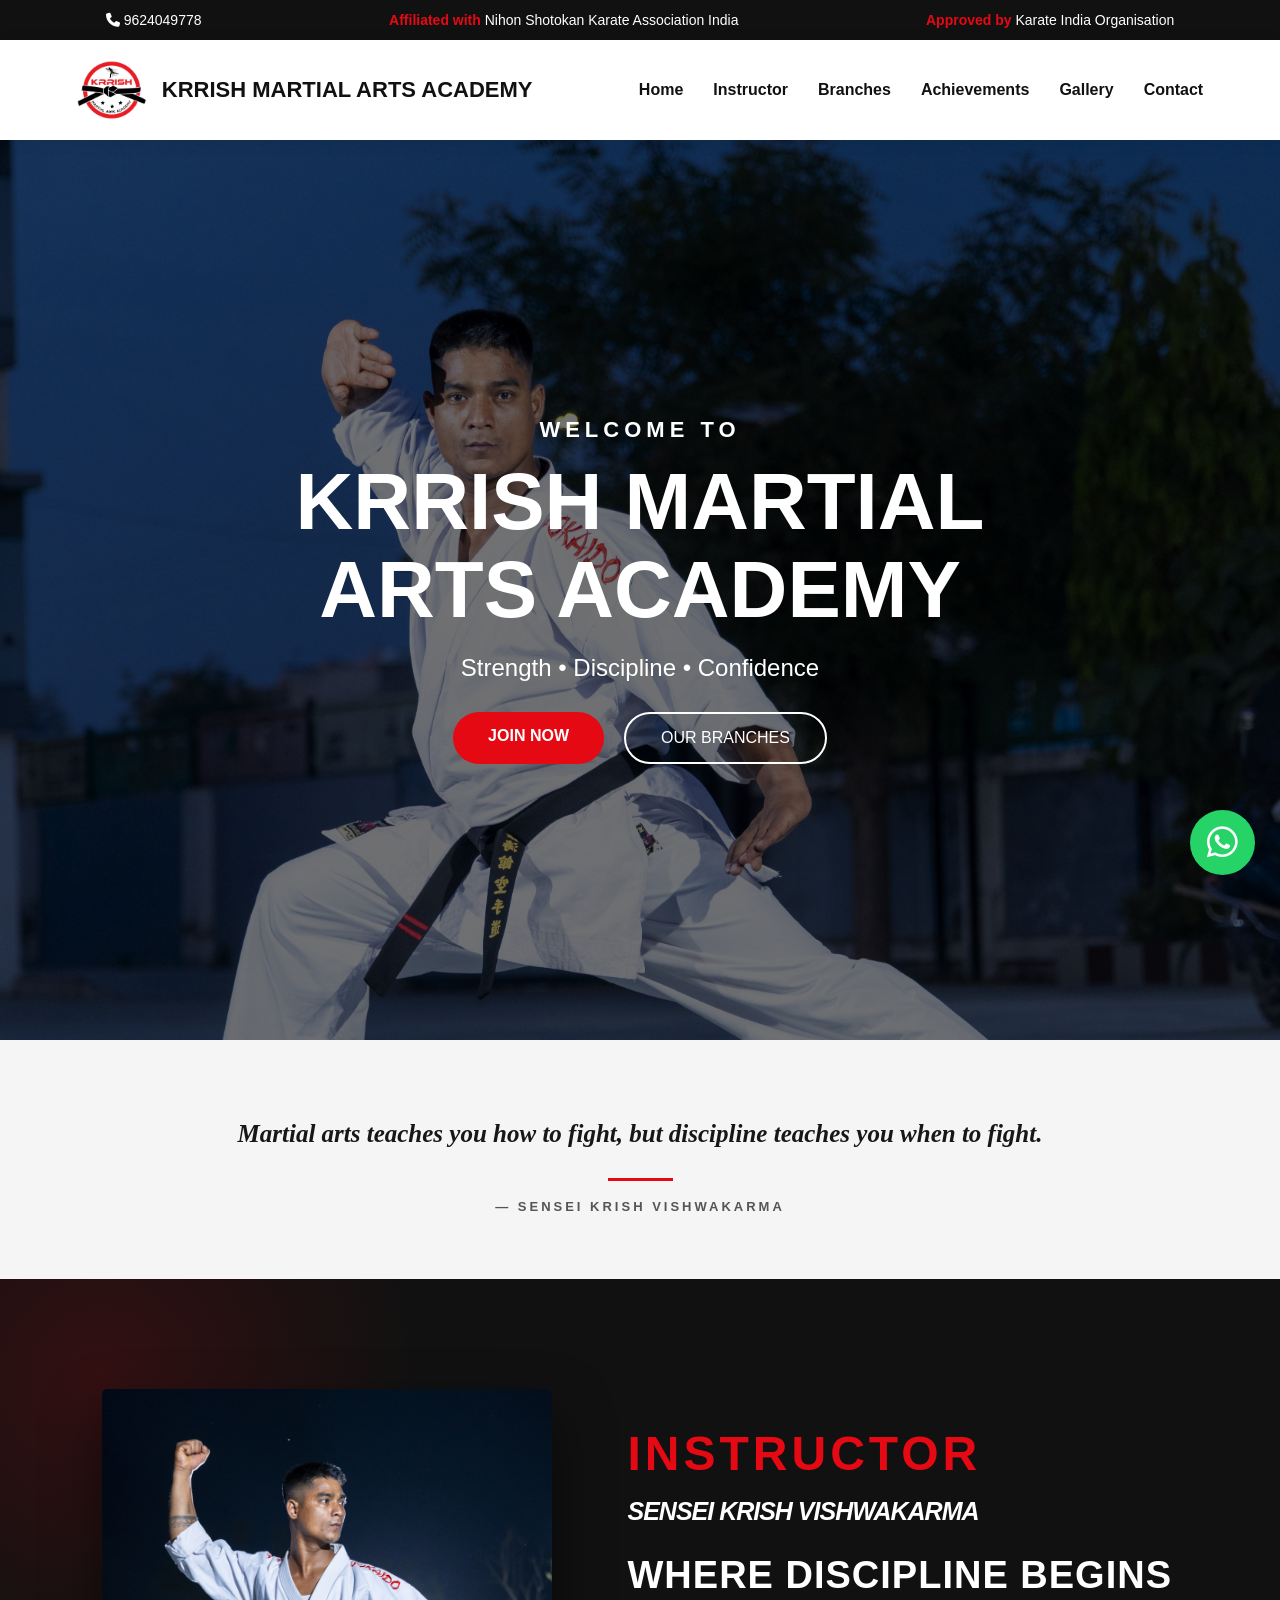
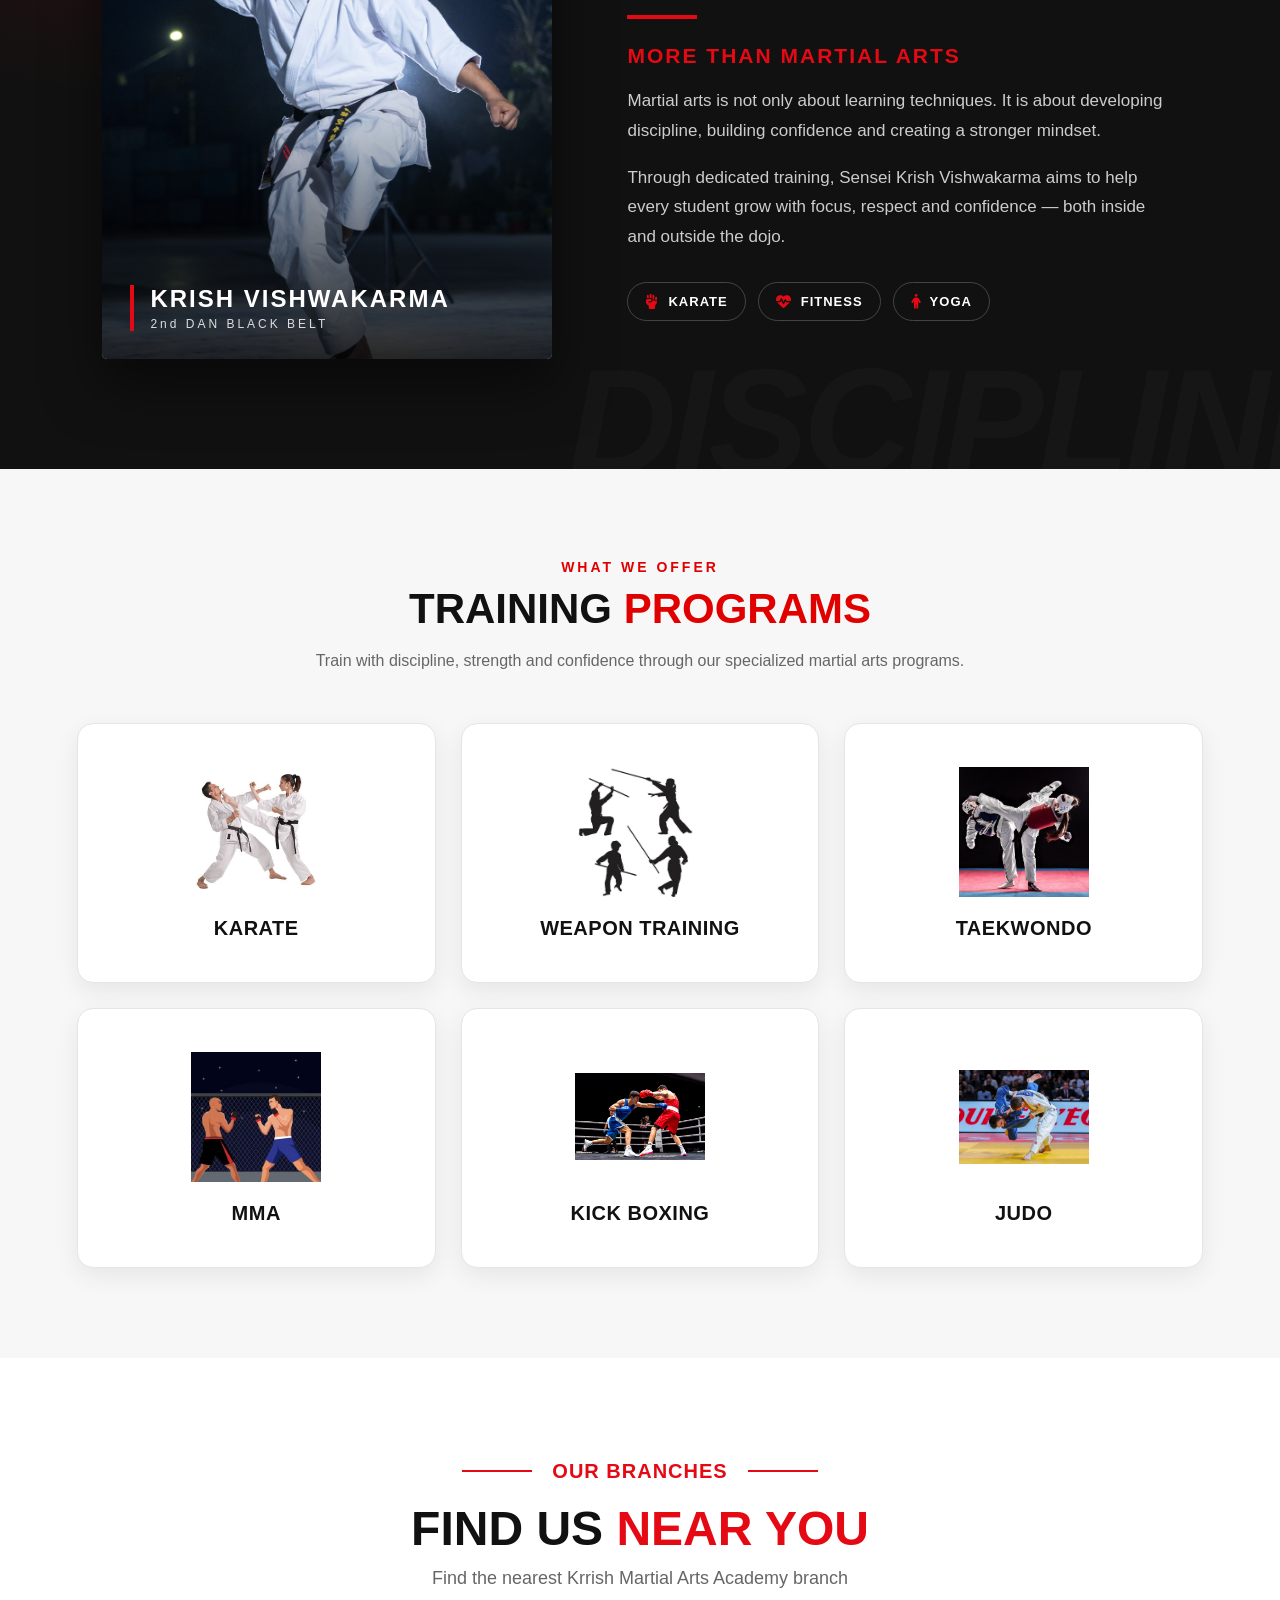
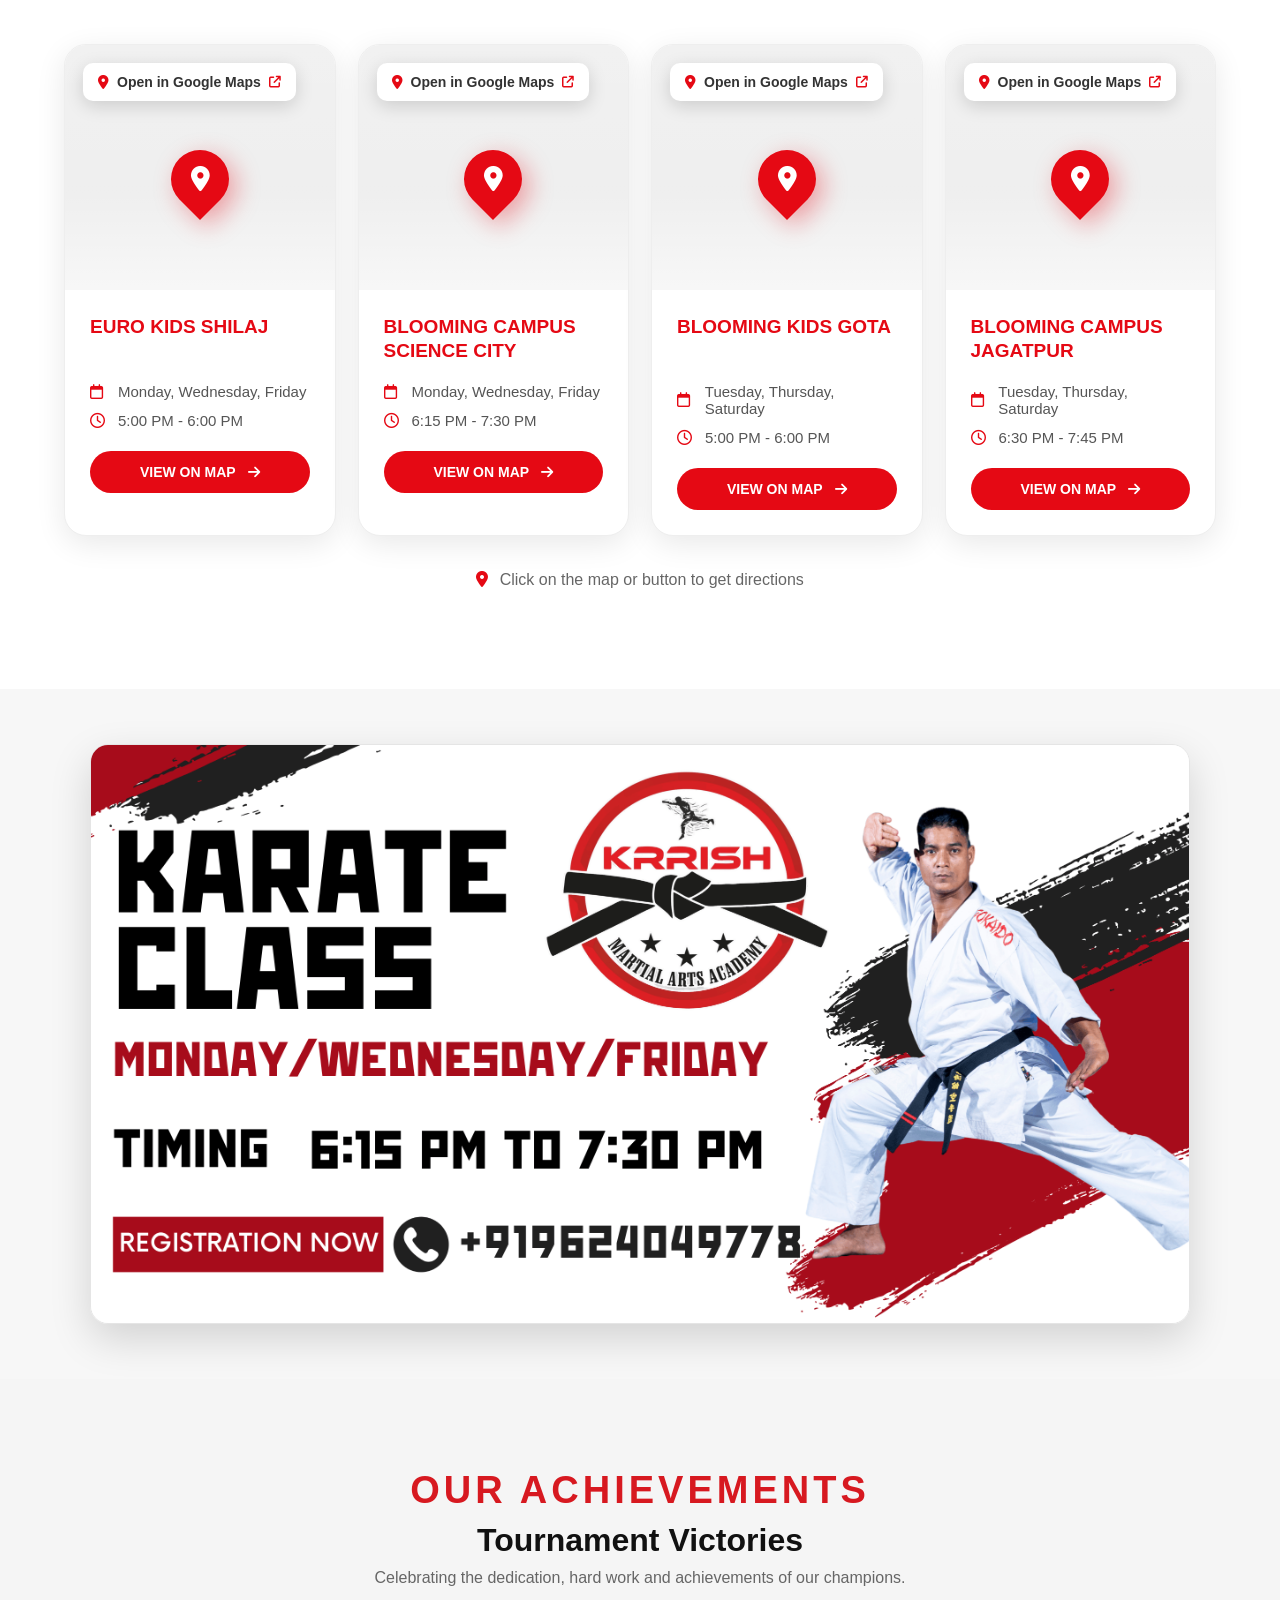
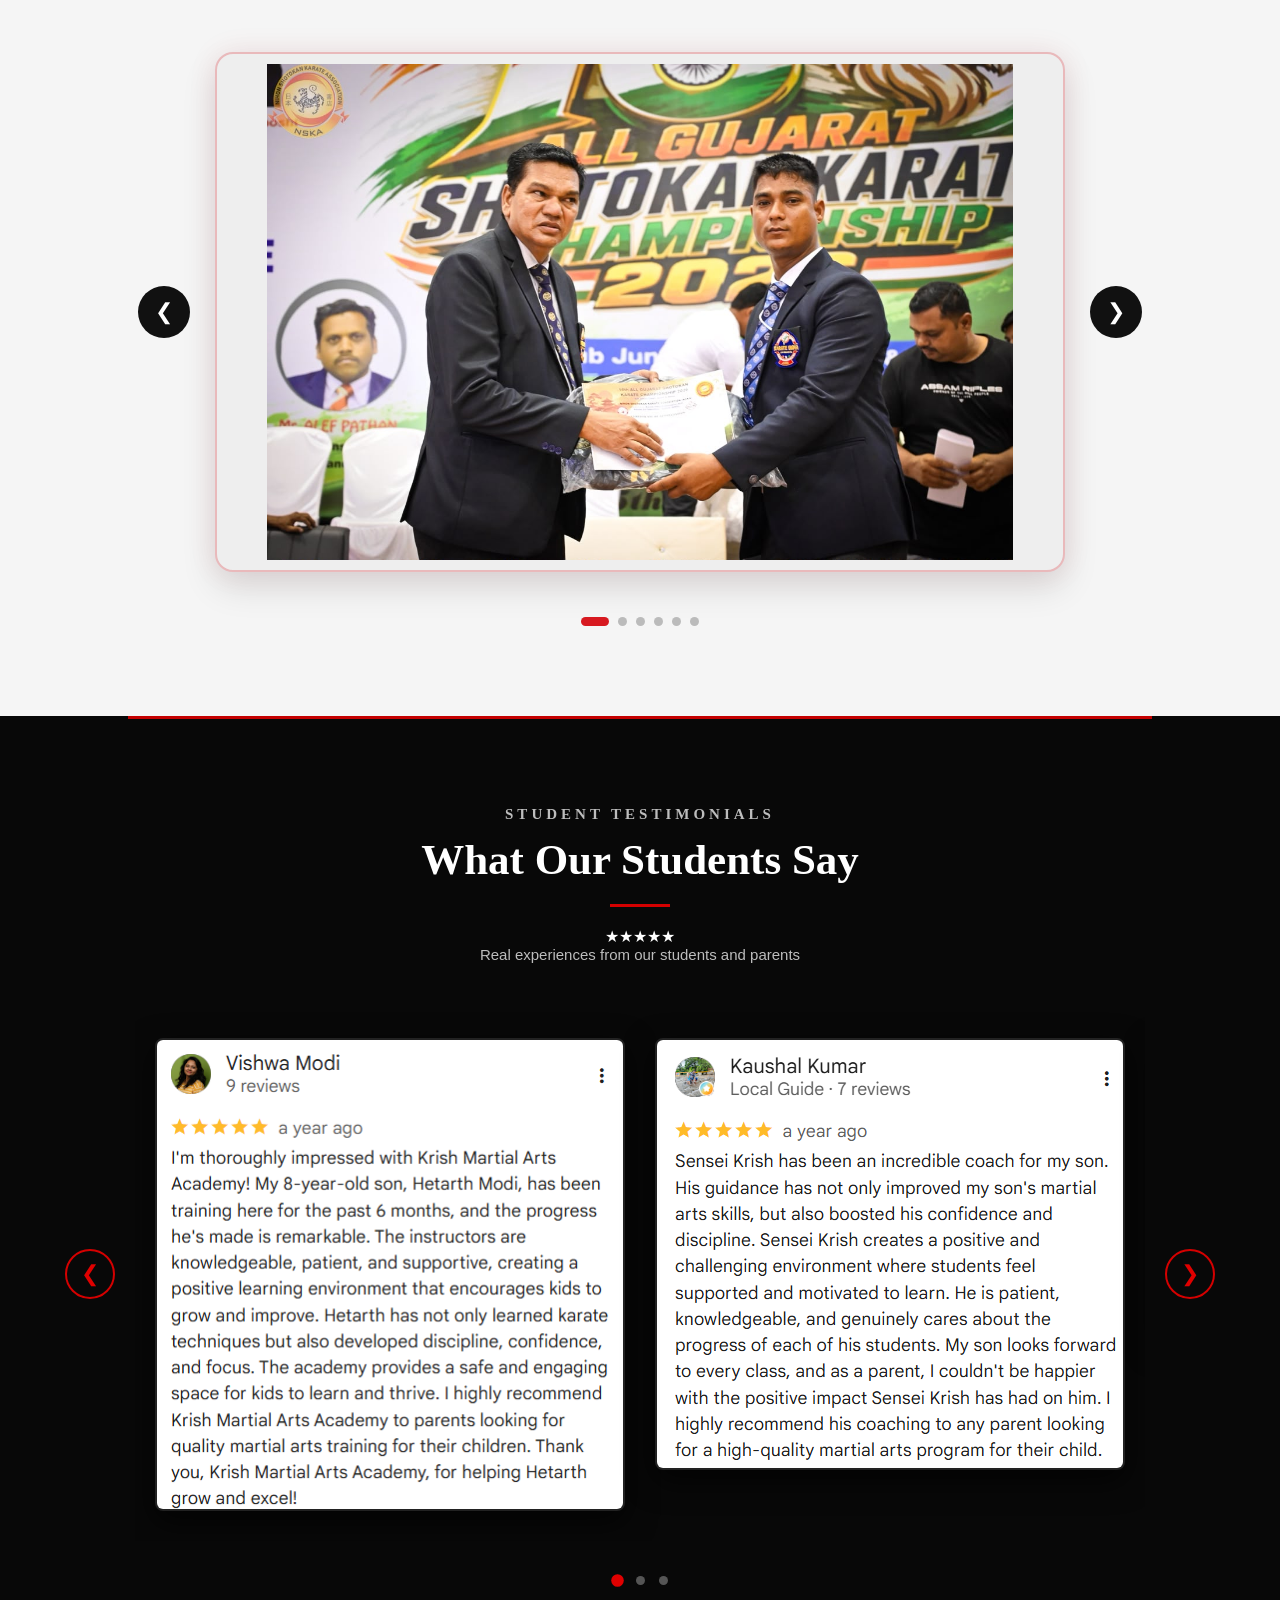
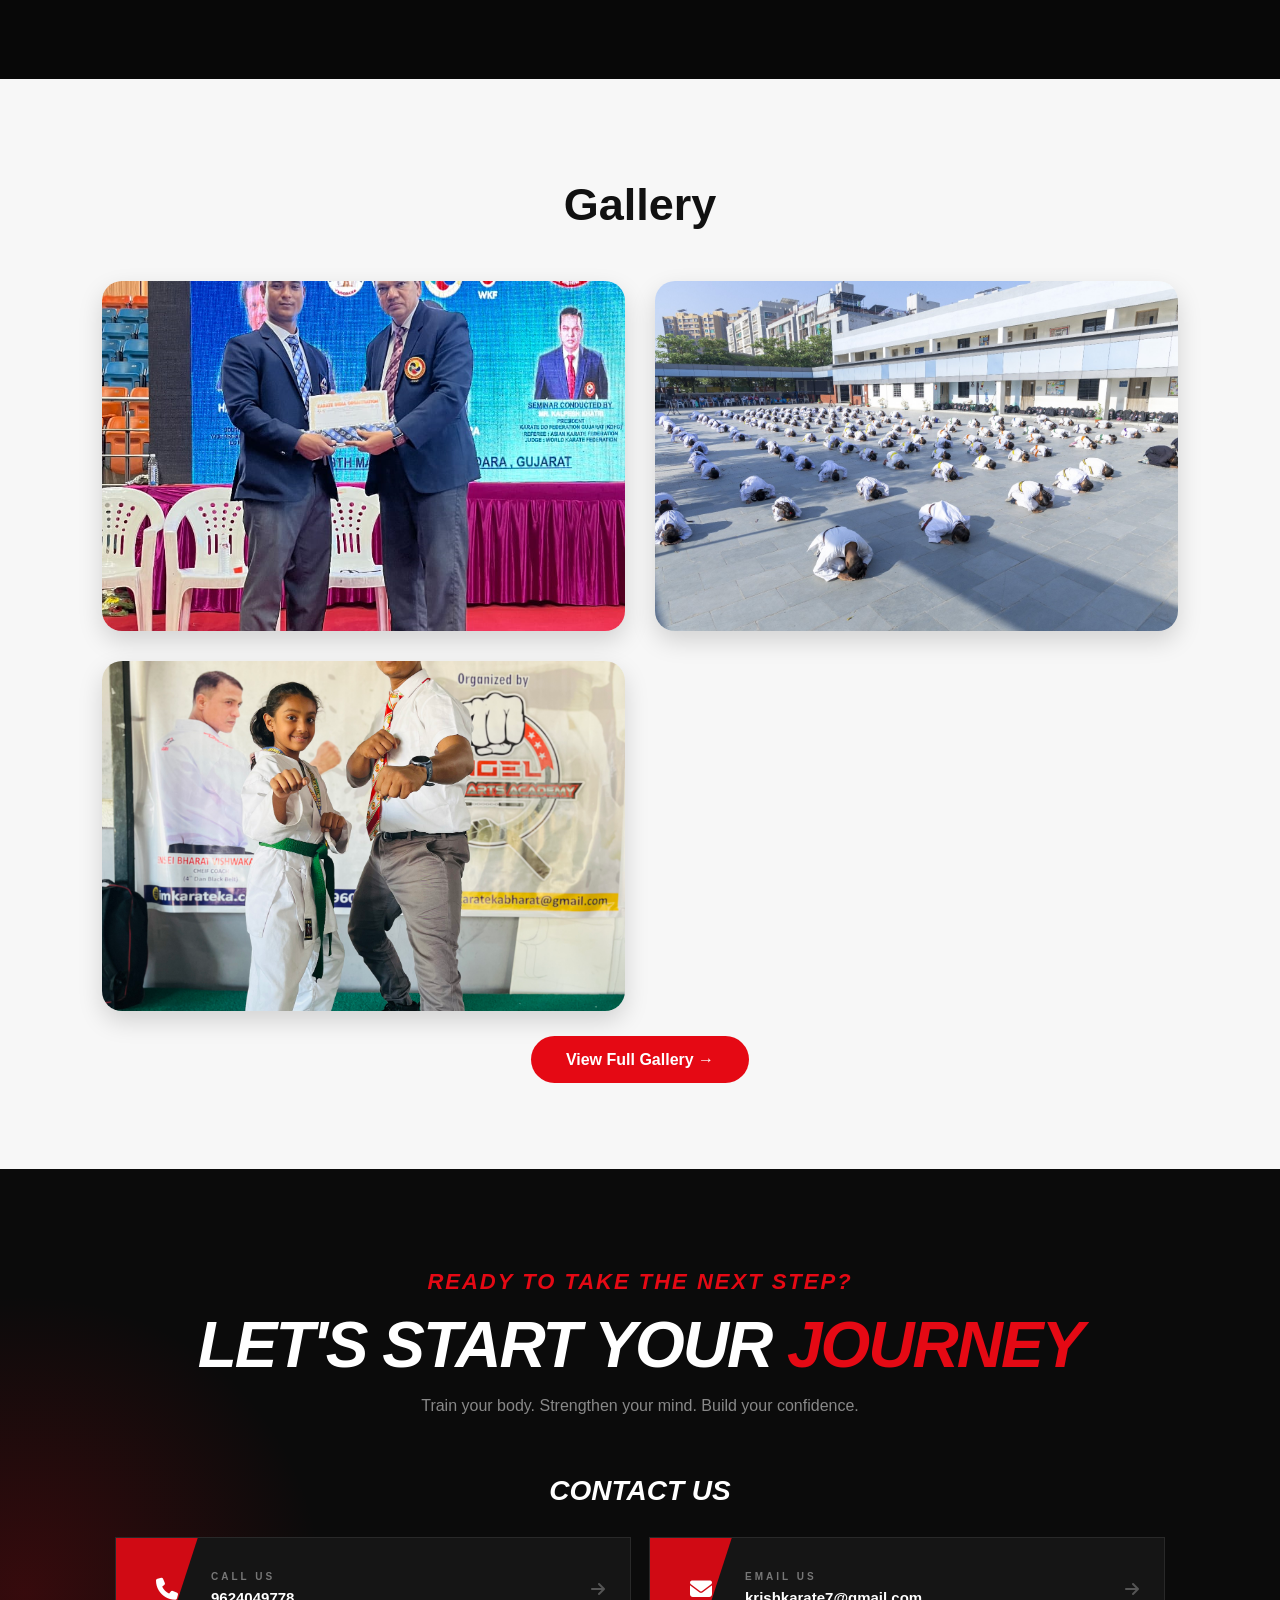
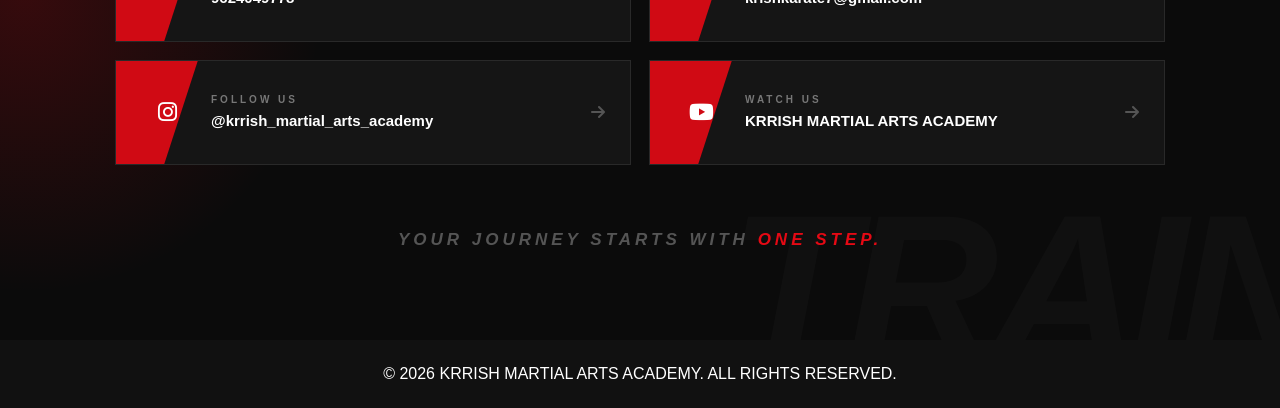
<file: index.html>
<!DOCTYPE html>
<html lang="en">
<head>
    <link rel="canonical" href="https://krrishkarate.com/">
    <!-- KRRISH Martial Arts Academy Favicon -->
<link rel="icon" type="image/jpeg" href="/fevicon2.jpg">
<link rel="shortcut icon" type="image/jpeg" href="/fevicon2.jpg">
<link rel="apple-touch-icon" href="/fevicon2.jpg">
<meta charset="UTF-8">
<meta name="viewport" content="width=device-width, initial-scale=1.0">

<title>Krrish Martial Arts Academy</title>

<link rel="stylesheet" href="style.css">

<link rel="stylesheet"
href="https://cdnjs.cloudflare.com/ajax/libs/font-awesome/6.5.1/css/all.min.css">

</head>

<body>

<!-- TOP BAR -->

<div class="top-bar">

<div>
<i class="fas fa-phone"></i>
9624049778
</div>
<div>
<span class="highlight">Affiliated with</span>
Nihon Shotokan Karate Association India
</div>

<div>
<span class="highlight">Approved by</span>
Karate India Organisation
</div>
</div>

<!-- NAVBAR -->

<nav>

    <div class="logo-area">

        <img src="logo.png" alt="Logo">

        <h2>KRRISH MARTIAL ARTS ACADEMY</h2>

    </div>

    <!-- Mobile Menu Button -->
    <button class="menu-toggle" id="menuToggle">
        <i class="fas fa-bars"></i>
    </button>

<ul id="navMenu">
    <li><a href="#home">Home</a></li>
    <li><a href="#instructor">Instructor</a></li>
    <li><a href="#branches">Branches</a></li>
    <li><a href="#tournaments">Achievements</a></li>
    <li><a href="#gallery">Gallery</a></li>
    <li><a href="#contact">Contact</a></li>
</ul>

</nav>

<!-- HERO SECTION -->

<section class="hero" id="home">

<img src="hero1.jpeg" class="bg-slide active">
<img src="hero2.jpeg" class="bg-slide">
<img src="SPN_4368.jpeg" class="bg-slide">
<img src="IMG_8262.png" class="bg-slide">

<div class="overlay"></div>

<div class="hero-content">

<h4> WELCOME TO</h4>

<h1>KRRISH MARTIAL ARTS ACADEMY</h1>

<p>
Strength • Discipline • Confidence
</p>

<div class="hero-buttons">

<a href="#contact" class="btn">
JOIN NOW
</a>

<a href="#branches" class="btn-outline">
OUR BRANCHES
</a>

</div>

</div>

</section>
<!-- QUOTE SECTION -->

<section class="quote-section">

    

    <p>
        Martial arts teaches you how to fight,
        but discipline teaches you
        when to fight.
    </p>

    <div class="quote-line"></div>

    <h4>— SENSEI KRISH VISHWAKARMA</h4>

</section>

<!-- =========================
     INSTRUCTOR SECTION
========================= -->

<section id="instructor">

    <div class="instructor-container">

        <!-- LEFT : INSTRUCTOR IMAGE -->

        <div class="instructor-image">

            <img
                src="IMG_8262.png"
                alt="Sensei Krish Vishwakarma"
            >

            <div class="instructor-image-overlay"></div>

            <div class="instructor-photo-badge">

                <span>KRISH VISHWAKARMA</span>
                <small>2nd DAN BLACK BELT</small>

            </div>

        </div>


        <!-- RIGHT : CONTENT -->

        <div class="instructor-content">

            <span class="instructor-label">
                INSTRUCTOR
            </span>


            <h2>  SENSEI KRISH VISHWAKARMA
               
            </h2>


            <h3> WHERE DISCIPLINE
                <span>BEGINS</span>
              
            </h3>


            <div class="instructor-line"></div>


            <h4>
                MORE THAN MARTIAL ARTS
            </h4>


            <p>
                Martial arts is not only about learning techniques.
                It is about developing discipline, building confidence
                and creating a stronger mindset.
            </p>

            <p>
                Through dedicated training, Sensei Krish Vishwakarma
                aims to help every student grow with focus, respect
                and confidence — both inside and outside the dojo.
            </p>


            <div class="instructor-tags">

                <span>
                    <i class="fas fa-hand-fist"></i>
                    KARATE
                </span>

                <span>
                    <i class="fas fa-heart-pulse"></i>
                    FITNESS
                </span>

                <span>
                    <i class="fas fa-person"></i>
                    YOGA
                </span>

            </div>

        </div>


    </div>

</section>


<!-- =========================
     TRAINING PROGRAMS
========================= -->

<section id="training">

    <div class="training-heading">
        <span>WHAT WE OFFER</span>
        <h2>TRAINING <b>PROGRAMS</b></h2>
        <p>
            Train with discipline, strength and confidence through
            our specialized martial arts programs.
        </p>
    </div>

    <div class="training-container">
 <div class="training-card">
    <img src="karate.jpg" alt="Karate Training">
    <h3>KARATE</h3>
</div>

<div class="training-card">
    <img src="weapon.jpg" alt="Weapon Training">
    <h3>WEAPON TRAINING</h3>
</div>

<div class="training-card">
    <img src="taekwondo.png" alt="Taekwondo Training">
    <h3>TAEKWONDO</h3>
</div>

<div class="training-card">
    <img src="mma.jpg" alt="MMA Training">
    <h3>MMA</h3>
</div>

<div class="training-card">
    <img src="boxing.jpg" alt="Kick Boxing Training">
    <h3>KICK BOXING</h3>
</div>

<div class="training-card">
    <img src="judo_1.jpg" alt="Judo Training">
    <h3>JUDO</h3>
</div>

        
    </div>

   
</section>


<!-- =========================
     BRANCHES SECTION
========================= -->

<section id="branches">

    <div class="branch-heading">
        <span>OUR BRANCHES</span>
        <h2>FIND US <b>NEAR YOU</b></h2>
        <p>Find the nearest Krrish Martial Arts Academy branch</p>
    </div>


    <div class="branches-container">


        <!-- =========================
             BRANCH 1 - SHILAJ
        ========================= -->

        <div class="branch-card">

            <div class="map-box">

                <iframe
                    src="https://www.google.com/maps?q=EURO+Kids+Shilaj+Ahmedabad&output=embed"
                    loading="lazy">
                </iframe>

                <div class="map-overlay"></div>

                <div class="map-button">
                    <i class="fas fa-location-dot"></i>
                    Open in Google Maps
                    <i class="fas fa-arrow-up-right-from-square"></i>
                </div>

                <div class="map-pin">
                    <i class="fas fa-location-dot"></i>
                </div>

            </div>


            <div class="branch-content">

                <h3>EURO KIDS SHILAJ</h3>

                <p class="branch-time">
                    <i class="far fa-calendar"></i>
                    Monday, Wednesday, Friday
                </p>

                <p class="branch-time">
                    <i class="far fa-clock"></i>
                    5:00 PM - 6:00 PM
                </p>

                <a
                    href="https://maps.app.goo.gl/L6LQNsm1b5qvM2xq9"
                    target="_blank"
                    class="map-link">

                    VIEW ON MAP
                    <i class="fas fa-arrow-right"></i>

                </a>

            </div>

        </div>



        <!-- =========================
             BRANCH 2 - SCIENCE CITY
        ========================= -->

        <div class="branch-card">

            <div class="map-box">

                <iframe
                    src="https://www.google.com/maps?q=Blooming+Campus+Science+City+Ahmedabad&output=embed"
                    loading="lazy">
                </iframe>

                <div class="map-overlay"></div>

                <div class="map-button">
                    <i class="fas fa-location-dot"></i>
                    Open in Google Maps
                    <i class="fas fa-arrow-up-right-from-square"></i>
                </div>

                <div class="map-pin">
                    <i class="fas fa-location-dot"></i>
                </div>

            </div>


            <div class="branch-content">

                <h3>BLOOMING CAMPUS<br>SCIENCE CITY</h3>

                <p class="branch-time">
                    <i class="far fa-calendar"></i>
                    Monday, Wednesday, Friday
                </p>

                <p class="branch-time">
                    <i class="far fa-clock"></i>
                    6:15 PM - 7:30 PM
                </p>

                <a
                    href="https://maps.app.goo.gl/AvuAsmWc6V9Ky25P6"
                    target="_blank"
                    class="map-link">

                    VIEW ON MAP
                    <i class="fas fa-arrow-right"></i>

                </a>

            </div>

        </div>



        <!-- =========================
             BRANCH 3 - GOTA
        ========================= -->

        <div class="branch-card">

            <div class="map-box">

                <iframe
                    src="https://www.google.com/maps?q=Blooming+Kids+Gota+Ahmedabad&output=embed"
                    loading="lazy">
                </iframe>

                <div class="map-overlay"></div>

                <div class="map-button">
                    <i class="fas fa-location-dot"></i>
                    Open in Google Maps
                    <i class="fas fa-arrow-up-right-from-square"></i>
                </div>

                <div class="map-pin">
                    <i class="fas fa-location-dot"></i>
                </div>

            </div>


            <div class="branch-content">

                <h3>BLOOMING KIDS GOTA</h3>

                <p class="branch-time">
                    <i class="far fa-calendar"></i>
                    Tuesday, Thursday, Saturday
                </p>

                <p class="branch-time">
                    <i class="far fa-clock"></i>
                    5:00 PM - 6:00 PM
                </p>

                <a
                    href="https://maps.app.goo.gl/ASZiKGiBbtotVxRK6"
                    target="_blank"
                    class="map-link">

                    VIEW ON MAP
                    <i class="fas fa-arrow-right"></i>

                </a>

            </div>

        </div>



        <!-- =========================
             BRANCH 4 - JAGATPUR
        ========================= -->

        <div class="branch-card">

            <div class="map-box">

                <iframe
                    src="https://www.google.com/maps?q=Blooming+Campus+Jagatpur+Ahmedabad&output=embed"
                    loading="lazy">
                </iframe>

                <div class="map-overlay"></div>

                <div class="map-button">
                    <i class="fas fa-location-dot"></i>
                    Open in Google Maps
                    <i class="fas fa-arrow-up-right-from-square"></i>
                </div>

                <div class="map-pin">
                    <i class="fas fa-location-dot"></i>
                </div>

            </div>


            <div class="branch-content">

                <h3>BLOOMING CAMPUS<br>JAGATPUR</h3>

                <p class="branch-time">
                    <i class="far fa-calendar"></i>
                    Tuesday, Thursday, Saturday
                </p>

                <p class="branch-time">
                    <i class="far fa-clock"></i>
                    6:30 PM - 7:45 PM
                </p>

                <a
                    href="https://maps.app.goo.gl/wtGTvrucEsY4CBBZ8"
                    target="_blank"
                    class="map-link">

                    VIEW ON MAP
                    <i class="fas fa-arrow-right"></i>

                </a>

            </div>

        </div>

    </div>


    <p class="map-note">
        <i class="fas fa-location-dot"></i>
        Click on the map or button to get directions
    </p>

</section>
<!-- ACADEMY AD BANNER -->

<section class="academy-ad">
    <img src="academy-ad.png" alt="Krrish Martial Arts Academy">
</section>

<!-- Tournament Victories -->
<section class="tournament-section" id="tournaments">
    <div class="tournament-heading">
        <span>OUR ACHIEVEMENTS</span>
        <h2>Tournament Victories</h2>
        <p>
            Celebrating the dedication, hard work and achievements of our champions.
        </p>
    </div>

    <div class="tournament-slider">

        <button class="tournament-btn prev" onclick="changeTournament(-1)">
            &#10094;
        </button>

        <div class="tournament-image-box">
            <img id="tournamentImage" src="images/tournament1.jpeg" alt="KRRISH Tournament Victory">
        </div>

        <button class="tournament-btn next" onclick="changeTournament(1)">
            &#10095;
        </button>

    </div>

    <div class="tournament-dots">
        <span class="t-dot active" onclick="showTournament(0)"></span>
        <span class="t-dot" onclick="showTournament(1)"></span>
        <span class="t-dot" onclick="showTournament(2)"></span>
        <span class="t-dot" onclick="showTournament(3)"></span>
        <span class="t-dot" onclick="showTournament(4)"></span>
        <span class="t-dot" onclick="showTournament(5)"></span>
    </div>
</section>
<section class="google-reviews-section">
    <div class="reviews-header">
       <p class="reviews-small-title">STUDENT TESTIMONIALS</p>
        <h2>What Our Students Say</h2>

        <div class="google-stars">★★★★★</div>
        <p>Real experiences from our students and parents</p>
    </div>

    <div class="reviews-slider">

        <button class="review-arrow review-prev">&#10094;</button>

        <div class="reviews-viewport">
            <div class="reviews-track">

                <div class="review-slide">
                    <img src="review/review1.png" alt="Google Review">
                </div>

                <div class="review-slide">
                    <img src="review/review2.png" alt="Google Review">
                </div>

                <div class="review-slide">
                    <img src="review/review3.png" alt="Google Review">
                </div>

                <div class="review-slide">
                    <img src="review/review4.png" alt="Google Review">
                </div>
                
                <div class="review-slide">
                    <img src="review/review5.png" alt="Google Review">
                </div>

                
                <div class="review-slide">
                    <img src="review/review6.png" alt="Google Review">
                </div>
            </div>
        </div>

        <button class="review-arrow review-next">&#10095;</button>

    </div>

    <div class="review-dots"></div>



</section>
<!-- GALLERY -->

<section id="gallery">

<h2 class="section-title">
Gallery
</h2>

<div class="gallery-container">

<img src="IMG_1111.png">

<img src="SPN_4369.jpeg">

<img src="images/tournament5.png">

</div>

<div class="gallery-btn">

<a href="gallery.html" class="view-gallery">

View Full Gallery →

</a>

</div>

</section>



<!-- CONTACT -->

<!-- =========================
     CONTACT SECTION
========================= -->

<section id="contact">

    <div class="contact-heading">

        <span>READY TO TAKE THE NEXT STEP?</span>

        <h2>
            LET'S START YOUR
            <b>JOURNEY</b>
        </h2>

        <p>
            Train your body. Strengthen your mind.
            Build your confidence.
        </p>

    </div>


    <div class="contact-card">

        <div class="contact-card-title">

            <span>GET IN TOUCH</span>

            <h3>CONTACT US</h3>

        </div>


        <div class="contact-details">


            <!-- PHONE -->

            <a
                href="tel:9624049778"
                class="contact-item">

                <div class="contact-icon">
                    <i class="fas fa-phone"></i>
                </div>

                <div class="contact-info">
                    <small>CALL US</small>
                    <strong>9624049778</strong>
                </div>

                <i class="fas fa-arrow-right contact-arrow"></i>

            </a>


            <!-- EMAIL -->

            <a
                href="mailto:krishkarate7@gmail.com"
                class="contact-item">

                <div class="contact-icon">
                    <i class="fas fa-envelope"></i>
                </div>

                <div class="contact-info">
                    <small>EMAIL US</small>
                    <strong>krishkarate7@gmail.com</strong>
                </div>

                <i class="fas fa-arrow-right contact-arrow"></i>

            </a>


            <!-- INSTAGRAM -->

            <a
                href="https://www.instagram.com/krrish_martial_arts_academy"
                target="_blank"
                class="contact-item">

                <div class="contact-icon instagram-icon">
                    <i class="fab fa-instagram"></i>
                </div>

                <div class="contact-info">
                    <small>FOLLOW US</small>
                    <strong>@krrish_martial_arts_academy</strong>
                </div>

                <i class="fas fa-arrow-right contact-arrow"></i>

            </a>


            <!-- YOUTUBE -->

            <a
                href="https://youtube.com/@krishvishvakarma5038?si=HU9bacP4HQX6aFhS"
                target="_blank"
                class="contact-item">

                <div class="contact-icon youtube-contact-icon">
                    <i class="fab fa-youtube"></i>
                </div>

                <div class="contact-info">
                    <small>WATCH US</small>
                    <strong>KRRISH MARTIAL ARTS ACADEMY</strong>
                </div>

                <i class="fas fa-arrow-right contact-arrow"></i>

            </a>

        </div>

    </div>


    <div class="contact-bottom-text">
        YOUR JOURNEY STARTS WITH <span>ONE STEP.</span>
    </div>

</section>
<footer class="site-footer">

    <div class="footer-line"></div>

    <p>
        © 2026 <span>KRRISH MARTIAL ARTS ACADEMY</span>.
        ALL RIGHTS RESERVED.
    </p>

</footer>
<script src="script.js"></script>
<!-- WhatsApp Floating Button -->

<a
    href="https://wa.me/919624049778"
    class="whatsapp-float"
    target="_blank"
    aria-label="Chat on WhatsApp">

    <i class="fab fa-whatsapp"></i>

</a>
</body>
</html>
</file>
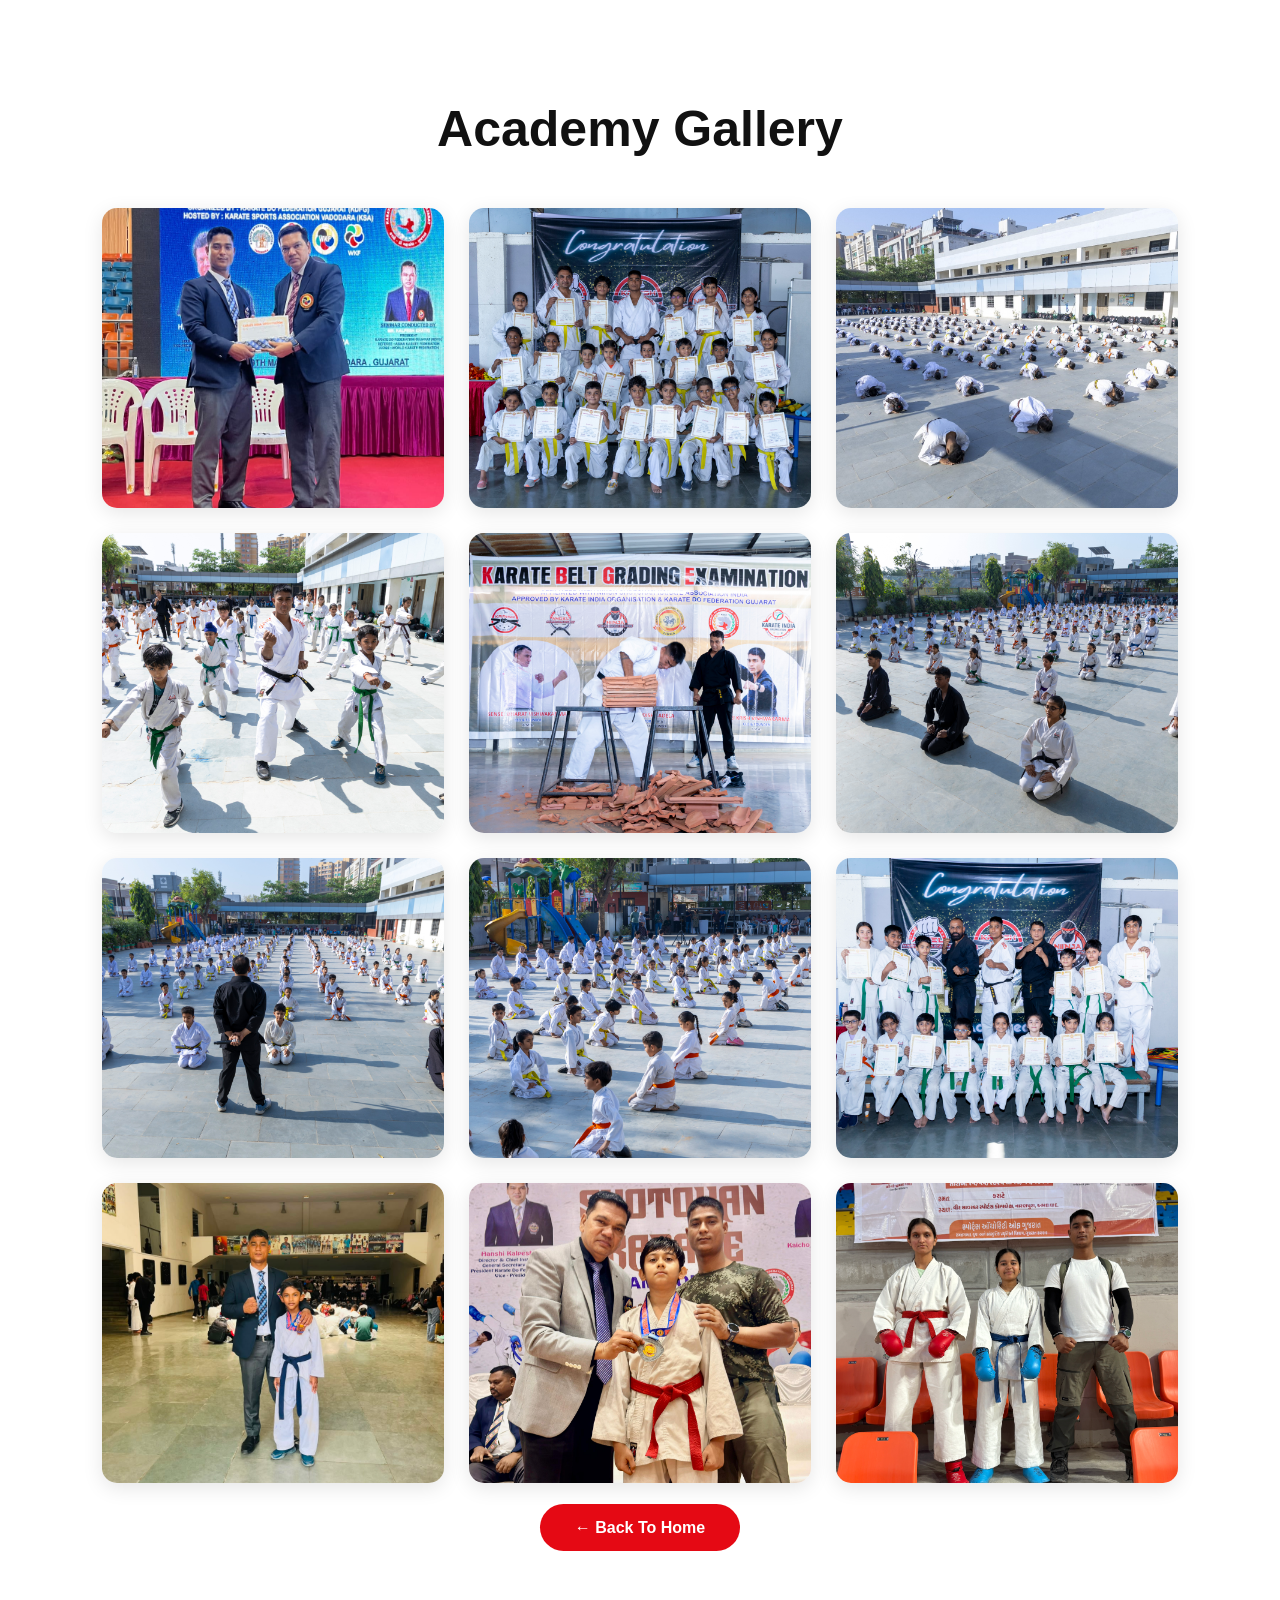
<file: gallery.html>
<!DOCTYPE html>
<html>

<head>

<title>Gallery - Krrish Martial Arts Academy</title>

<link rel="stylesheet" href="style.css">

</head>

<body>

<section class="gallery-page">

<h1>Academy Gallery</h1>

<div class="gallery-grid">

<img src="IMG_1111.png" alt="Gallery Image">



<img src="SPN_4953.jpg" alt="Gallery Image">

<img src="SPN_4369.jpeg" alt="Gallery Image">
<img src="SPN_4834.jpg" alt="Gallery Image">
<img src="SPN_5352.jpg" alt="Gallery Image">



<img src="SPN_4363.JPG" alt="Gallery Image">

<img src="SPN_4366.JPG" alt="Gallery Image">

<img src="SPN_4371.JPG" alt="Gallery Image">
<img src="IMG_8433.JPEG" alt="Gallery Image">
<img src="IMG_1112.jpeg" alt="Gallery Image">
<img src="IMG_6269.jpeg" alt="Gallery Image">
<img src="IMG_4394.jpeg" alt="Gallery Image">

</div>

<br><br>

<a href="karate.html" class="view-gallery">

← Back To Home

</a>

</section>

</body>

</html>
</file>
<file: style.css>
*{
margin:0;
padding:0;
box-sizing:border-box;
font-family:'Segoe UI',sans-serif;
scroll-behavior:smooth;
}

body{
background:#ffffff;
color:#111;
}

/* TOP BAR */

.top-bar{
background:#111;
color:white;
display:flex;
justify-content:space-around;
align-items:center;
padding:12px;
font-size:14px;
flex-wrap:wrap;
}

.highlight{
color:#E50914;
font-weight:bold;
}

/* NAVBAR */

nav{
position:sticky;
top:0;
z-index:1000;

background:white;

display:flex;
justify-content:space-between;
align-items:center;

padding:15px 6%;

box-shadow:0 2px 15px rgba(0,0,0,.08);
}

.logo-area{
display:flex;
align-items:center;
gap:15px;
}

.logo-area img{
width:70px;
height:70px;
object-fit:contain;
}

.logo-area h2{
font-size:22px;
}

nav ul{
display:flex;
list-style:none;
gap:30px;
}

nav ul li a{
text-decoration:none;
color:#111;
font-weight:600;
transition:.3s;
}

nav ul li a:hover{
color:#E50914;
}

/* HERO */

.hero{
position:relative;
height:100vh;
overflow:hidden;

display:flex;
justify-content:center;
align-items:center;
text-align:center;
}

.bg-slide{
position:absolute;
top:0;
left:0;

width:100%;
height:100%;

object-fit:cover;

opacity:0;

transition:1.5s ease;
}

.bg-slide.active{
opacity:1;
}

.overlay{
position:absolute;
top:0;
left:0;

width:100%;
height:100%;

background:rgba(0,0,0,.55);
}

.hero-content{
position:relative;
z-index:10;
color:white;
max-width:900px;
padding:20px;
}

.hero-content h4{
font-size:22px;
letter-spacing:5px;
margin-bottom:15px;
}

.hero-content h1{
font-size:80px;
font-weight:900;
line-height:1.1;
margin-bottom:20px;
}

.hero-content p{
font-size:24px;
margin-bottom:30px;
}

.hero-buttons{
display:flex;
justify-content:center;
gap:20px;
flex-wrap:wrap;
}

.btn{
background:#E50914;
color:white;
text-decoration:none;
padding:15px 35px;
border-radius:50px;
font-weight:bold;
transition:.3s;
}

.btn:hover{
transform:translateY(-5px);
}

.btn-outline{
border:2px solid white;
color:white;
text-decoration:none;
padding:15px 35px;
border-radius:50px;
transition:.3s;
}

.btn-outline:hover{
background:white;
color:black;
}

/* SECTION TITLES */

.section-title{
text-align:center;
font-size:45px;
margin-bottom:50px;
color:#111;
}



/* =====================================
   ACADEMY AD BANNER
===================================== */

.academy-ad{
    width:100%;
    padding:55px 7%;
    background:#f7f7f7;
    display:flex;
    justify-content:center;
    align-items:center;
}

.academy-ad img{
    display:block;
    width:100%;
    max-width:1100px;
    height:580px;
    object-fit:cover;
    object-position:center top;

    border-radius:18px;

    box-shadow:
        0 15px 40px rgba(0,0,0,.15);

    border:1px solid #e5e5e5;

    transition:.4s ease;
}

    border-radius:18px;

    box-shadow:
        0 15px 40px rgba(0,0,0,.15);

    border:1px solid #e5e5e5;

    transition:.4s ease;
}

.academy-ad img:hover{
    transform:translateY(-5px);
    box-shadow:
        0 22px 50px rgba(0,0,0,.20);
}


/* MOBILE */

@media(max-width:768px){

    .academy-ad{
        padding:35px 18px;
    }

    .academy-ad img{
        height:180px;
        border-radius:12px;
    }

}


.instructor-quote {
    margin: 28px auto 0;
    padding-top: 20px;
    border-top: 1px solid rgba(0, 0, 0, 0.15);

    font-size: 17px;
    line-height: 1.6;
    font-style: italic;
    color: #666;

    max-width: 650px;
    text-align: center;
}

/* =====================================
   RIGHT IMAGE
===================================== */

.about-instructor{

    display:flex;

    justify-content:center;
}


.instructor-photo{

    position:relative;

    width:100%;

    max-width:430px;

    height:570px;

    overflow:hidden;

    background:#222;

    border-radius:5px;

    box-shadow:
        0 25px 55px rgba(0,0,0,.5);
}


.instructor-photo img{

    width:100%;
    height:100%;

    object-fit:cover;

    display:block;

    transition:.6s ease;
}


.instructor-photo:hover img{

    transform:scale(1.04);
}


.instructor-photo-overlay{

    position:absolute;

    inset:0;

    background:
        linear-gradient(
            to top,
            rgba(0,0,0,.65),
            transparent 55%
        );

    pointer-events:none;
}


/* =====================================
   ABOUT MOBILE
===================================== */

@media(max-width:768px){

    #about{

        padding:75px 20px;
    }


    .about-container{

        grid-template-columns:1fr;

        gap:45px;
    }


    .about-text h2{

        font-size:36px;
    }


    .about-intro{

        font-size:16px;
    }


    .about-feature{

        gap:14px;
    }


    .feature-icon{

        min-width:50px;

        width:50px;
        height:50px;
    }


    .about-feature h3{

        font-size:17px;
    }


    .about-feature p{

        font-size:14px;
    }


    .instructor-photo{

        height:450px;

        max-width:100%;
    }

}


/* ================================
   INSTRUCTOR BADGE
================================ */

.instructor-badge{

    position:absolute;

    bottom:25px;
    left:25px;

    z-index:2;

    border-left:4px solid #E50914;

    padding-left:15px;
}


.instructor-badge strong{

    display:block;

    font-size:22px;

    color:white;
}


.instructor-badge span{

    display:block;

    margin-top:5px;

    color:#E50914;

    font-size:13px;

    font-weight:700;

    letter-spacing:1px;
}


/* ================================
   MOBILE
================================ */

@media(max-width:768px){

    #about{

        padding:70px 20px;
    }


    .about-container{

        grid-template-columns:1fr;

        gap:45px;
    }


    .about-text{

        max-width:100%;
    }


    .about-text h2{

        font-size:36px;
    }


    .about-intro{

        font-size:16px;
    }


    .about-instructor{

        order:2;
    }


    .instructor-photo{

        height:450px;

        max-width:100%;
    }

}

/* =====================================
   INSTRUCTOR SECTION
===================================== */

#instructor{

    position:relative;

    padding:110px 8%;

    background:#111;

    color:white;

    overflow:hidden;
}


/* =====================================
   BACKGROUND DESIGN
===================================== */

#instructor::before{

    content:"";

    position:absolute;

    width:700px;
    height:700px;

    left:-250px;
    top:-250px;

    border-radius:50%;

    background:
        radial-gradient(
            circle,
            rgba(229,9,20,.16),
            transparent 65%
        );

    pointer-events:none;
}


#instructor::after{

    content:"DISCIPLINE";

    position:absolute;

    right:-80px;
    bottom:-40px;

    font-size:150px;

    font-weight:900;

    font-style:italic;

    color:rgba(255,255,255,.025);

    letter-spacing:-5px;

    pointer-events:none;
}



/* =====================================
   MAIN CONTAINER
===================================== */

.instructor-container{

    position:relative;

    z-index:2;

    max-width:1250px;

    margin:auto;

    display:grid;

    grid-template-columns:
        .9fr 1.1fr;

    gap:75px;

    align-items:center;
}



/* =====================================
   LEFT IMAGE
===================================== */

.instructor-image{

    position:relative;

    width:100%;

    height:570px;

    overflow:hidden;

    background:#222;

    border-radius:5px;

    box-shadow:
        0 25px 55px rgba(0,0,0,.5);
}


.instructor-image img{

    width:100%;

    height:100%;

    object-fit:cover;

    object-position:center;

    display:block;

    transition:.6s ease;
}


.instructor-image:hover img{

    transform:scale(1.05);
}



/* =====================================
   IMAGE RED BORDER
===================================== */

.instructor-image::before{

    content:"";

    position:absolute;

    left:15px;
    top:15px;

    width:100%;
    height:100%;

    border:2px solid #E50914;

    z-index:0;

    pointer-events:none;
}


.instructor-image img{

    position:relative;

    z-index:1;
}


/* =====================================
   IMAGE OVERLAY
===================================== */

.instructor-image-overlay{

    position:absolute;

    inset:0;

    z-index:2;

    background:
        linear-gradient(
            to top,
            rgba(0,0,0,.85),
            transparent 50%
        );

    pointer-events:none;
}



/* =====================================
   PHOTO BADGE
===================================== */

.instructor-photo-badge{

    position:absolute;

    z-index:3;

    left:28px;

    bottom:28px;

    padding-left:16px;

    border-left:4px solid #E50914;
}


.instructor-photo-badge span{

    display:block;

    font-size:24px;

    font-weight:900;

    letter-spacing:2px;
}


.instructor-photo-badge small{

    display:block;

    margin-top:4px;

    font-size:12px;

    color:#ddd;

    letter-spacing:3px;
}



/* =====================================
   RIGHT CONTENT
===================================== */

.instructor-content{

    max-width:620px;
}



/* SMALL TITLE */

.instructor-label{

    display:inline-block;

    color:#E50914;

    font-size: 48px;

    font-weight:800;

    letter-spacing:4px;

    margin-bottom:18px;
}



/* =====================================
   MAIN HEADING
===================================== */

.instructor-content h2{

    margin:0;

    font-size:25px;

    line-height:1;

    font-weight:900;

    font-style:italic;

    letter-spacing:-1px;

    color:white;
}


.instructor-content h2 span{

    display:block;

    color:#E50914;

    margin-top:5px;
}



/* =====================================
   NAME
===================================== */

.instructor-content h3{

    margin-top:30px;

    margin-bottom:10px;

    font-size:38px;

    font-weight:800;

    letter-spacing:1px;

    color:white;
}



/* RED LINE */

.instructor-line{

    width:70px;

    height:4px;

    background:#E50914;

    margin:18px 0 25px;
}



/* =====================================
   MORE THAN MARTIAL ARTS
===================================== */

.instructor-content h4{

    margin:0 0 18px;

    font-size:21px;

    color:#E50914;

    letter-spacing:2px;
}



/* =====================================
   DESCRIPTION
===================================== */

.instructor-content p{

    margin:0 0 17px;

    font-size:17px;

    line-height:1.75;

    color:#ccc;

    max-width:590px;
}



/* =====================================
   TAGS
===================================== */

.instructor-tags{

    display:flex;

    gap:12px;

    flex-wrap:wrap;

    margin-top:30px;
}


.instructor-tags span{

    display:flex;

    align-items:center;

    gap:9px;

    padding:11px 17px;

    border:1px solid #444;

    border-radius:30px;

    color:white;

    font-size:13px;

    font-weight:700;

    letter-spacing:1px;

    transition:.3s ease;
}


.instructor-tags span i{

    color:#E50914;

    font-size:15px;
}


.instructor-tags span:hover{

    background:#E50914;

    border-color:#E50914;

    transform:translateY(-3px);
}


.instructor-tags span:hover i{

    color:white;
}



/* =====================================
   MOBILE
===================================== */

@media(max-width:768px){

    #instructor{

        padding:75px 20px;
    }


    #instructor::after{

        font-size:60px;

        right:-30px;

        bottom:10px;
    }


    .instructor-container{

        grid-template-columns:1fr;

        gap:45px;
    }


    /* IMAGE */

    .instructor-image{

        height:470px;

        order:1;
    }


    .instructor-image::before{

        left:8px;

        top:8px;
    }


    /* CONTENT */

    .instructor-content{

        order:2;

        max-width:100%;
    }


    .instructor-label{

        font-size:40px;

        letter-spacing:3px;
    }


    .instructor-content h2{

        font-size:18px;

        line-height:1.05;
    }


    .instructor-content h3{

        font-size:21px;

        margin-top:28px;
    }


    .instructor-content h4{

        font-size:18px;
    }


    .instructor-content p{

        font-size:15px;

        line-height:1.7;
    }


    .instructor-tags{

        gap:8px;

        margin-top:25px;
    }


    .instructor-tags span{

        padding:9px 13px;

        font-size:11px;
    }

}

/* =====================================
   BRANCHES SECTION
===================================== */

#branches{
    padding:100px 5%;
    background:#ffffff;
}


/* HEADING */

.branch-heading{
    text-align:center;
    margin-bottom:55px;
}

.branch-heading span{
    display:inline-flex;
    align-items:center;
    gap:20px;

    color:#E50914;
    font-size:20px;
    font-weight:800;
    letter-spacing:1px;
}

.branch-heading span::before,
.branch-heading span::after{
    content:"";
    width:70px;
    height:2px;
    background:#E50914;
}

.branch-heading h2{
    margin-top:18px;

    font-size:48px;
    font-weight:900;
    color:#111;
}

.branch-heading h2 b{
    color:#E50914;
}

.branch-heading p{
    margin-top:12px;

    font-size:18px;
    color:#666;
}



/* =====================================
   BRANCH GRID
===================================== */

.branches-container{
    display:grid;

    grid-template-columns:
        repeat(4, 1fr);

    gap:22px;

    max-width:1500px;
    margin:auto;
}



/* =====================================
   BRANCH CARD
===================================== */

.branch-card{
    background:#ffffff;

    border-radius:22px;

    overflow:hidden;

    box-shadow:
        0 8px 30px rgba(0,0,0,.09);

    border:1px solid #eeeeee;

    transition:.4s ease;
}

.branch-card:hover{
    transform:translateY(-10px);

    box-shadow:
        0 18px 45px rgba(0,0,0,.15);
}



/* =====================================
   MAP
===================================== */

.map-box{
    position:relative;

    height:245px;

    overflow:hidden;

    background:#eeeeee;
}


.map-box iframe{
    width:100%;
    height:100%;

    border:0;

    filter:
        grayscale(100%)
        brightness(1.08)
        contrast(.80);

    opacity:.65;

    transform:scale(1.03);

    transition:.5s ease;
}


.branch-card:hover .map-box iframe{
    filter:
        grayscale(75%)
        brightness(1.05)
        contrast(.90);

    opacity:.85;

    transform:scale(1.07);
}



/* =====================================
   WHITE MAP OVERLAY
===================================== */

.map-overlay{
    position:absolute;

    inset:0;

    background:
        linear-gradient(
            to bottom,
            rgba(255,255,255,.18),
            rgba(255,255,255,.05) 60%,
            rgba(255,255,255,.55)
        );

    pointer-events:none;
}



/* =====================================
   OPEN MAP BUTTON
===================================== */

.map-button{
    position:absolute;

    top:18px;
    left:18px;

    background:white;

    padding:11px 15px;

    border-radius:10px;

    font-size:14px;

    font-weight:600;

    color:#333;

    box-shadow:
        0 5px 18px rgba(0,0,0,.15);

    display:flex;
    align-items:center;
    gap:8px;
}

.map-button i:first-child{
    color:#E50914;
}

.map-button i:last-child{
    color:#E50914;
    font-size:12px;
}



/* =====================================
   CUSTOM LOCATION PIN
===================================== */

.map-pin{
    position:absolute;

    left:50%;
    top:55%;

    transform:
        translate(-50%,-50%);

    width:58px;
    height:58px;

    background:#E50914;

    border-radius:50% 50% 50% 0;

    transform:
        translate(-50%,-50%)
        rotate(-45deg);

    box-shadow:
        0 10px 25px rgba(229,9,20,.35);

    display:flex;
    justify-content:center;
    align-items:center;

    transition:.4s ease;
}

.map-pin i{
    color:white;

    font-size:25px;

    transform:rotate(45deg);
}

.branch-card:hover .map-pin{
    transform:
        translate(-50%,-50%)
        rotate(-45deg)
        scale(1.12);
}



/* =====================================
   BRANCH CONTENT
===================================== */

.branch-content{
    padding:25px;
}


.branch-content h3{
    color:#E50914;

    font-size:19px;

    line-height:1.3;

    margin-bottom:18px;

    min-height:50px;
}


.branch-time{
    color:#555;

    font-size:15px;

    margin:12px 0;

    display:flex;
    align-items:center;

    gap:10px;
}

.branch-time i{
    color:#E50914;

    width:18px;
}



/* =====================================
   VIEW ON MAP BUTTON
===================================== */

.map-link{
    display:flex;

    align-items:center;
    justify-content:center;

    gap:12px;

    margin-top:22px;

    padding:13px 20px;

    background:#E50914;

    color:white;

    text-decoration:none;

    border-radius:30px;

    font-weight:700;

    font-size:14px;

    transition:.3s ease;
}

.map-link:hover{
    background:#111;

    transform:translateX(3px);
}

.map-link i{
    transition:.3s;
}

.map-link:hover i{
    transform:translateX(5px);
}



/* =====================================
   NOTE
===================================== */

.map-note{
    text-align:center;

    margin-top:35px;

    color:#666;

    font-size:16px;
}

.map-note i{
    color:#E50914;

    margin-right:7px;
}

/* GALLERY */

#gallery{
padding:100px 8%;
background:#f7f7f7;
}

.gallery-container{
display:grid;
grid-template-columns:repeat(auto-fit,minmax(350px,1fr));
gap:30px;
}

.gallery-container img{
width:100%;
height:350px;
object-fit:cover;

border-radius:20px;

box-shadow:0 10px 25px rgba(0,0,0,.15);

transition:.4s;
}

.gallery-container img:hover{
transform:scale(1.03);
}

.gallery-btn{
text-align:center;
margin-top:40px;
}

.view-gallery{
background:#E50914;
color:white;
text-decoration:none;

padding:15px 35px;

border-radius:50px;

font-weight:bold;

transition:.3s;
}

.view-gallery:hover{
background:#111;
}

.gallery-page{
padding:100px 8%;
text-align:center;
}

.gallery-page h1{
margin-bottom:50px;
font-size:50px;
}

.gallery-grid{
display:grid;

grid-template-columns:
repeat(auto-fit,minmax(300px,1fr));

gap:25px;
}

.gallery-grid img{
width:100%;
height:300px;

object-fit:cover;

border-radius:15px;

box-shadow:0 5px 20px rgba(0,0,0,.1);
}
/* =====================================
   NEW CONTACT - SPORTY DESIGN
===================================== */

#contact {
    position: relative;
    padding: 100px 7% 90px;
    background: #0b0b0b;
    color: #fff;
    overflow: hidden;
}


/* RED GLOW */

#contact::before {
    content: "";
    position: absolute;
    width: 650px;
    height: 650px;
    left: -300px;
    top: 100px;
    border-radius: 50%;
    background: radial-gradient(
        circle,
        rgba(229, 9, 20, 0.20),
        transparent 65%
    );
}


/* BIG BACKGROUND WORD */

#contact::after {
    content: "TRAIN";
    position: absolute;
    right: -40px;
    bottom: -70px;
    font-size: 210px;
    font-weight: 900;
    font-style: italic;
    color: rgba(255,255,255,.025);
    letter-spacing: -10px;
}


/* =====================================
   HEADING
===================================== */

.contact-heading {
    position: relative;
    z-index: 2;
    text-align: center;
    margin-bottom: 60px;
}


.contact-heading span{

    display:block;

    color:#E50914;

    font-size:22px;

    font-weight:900;

    font-style:italic;

    letter-spacing:2px;

    line-height:1.2;

    margin-bottom:18px;

    text-transform:uppercase;
}


.contact-heading h2 {
    margin: 0;
    font-size: 64px;
    line-height: 1;
    font-weight: 900;
    font-style: italic;
    letter-spacing: -2px;
}


.contact-heading h2 b {
    color: #E50914;
}


.contact-heading p {
    margin-top: 20px;
    color: #888;
    font-size: 16px;
}


/* =====================================
   REMOVE FORMAL BIG CARD
===================================== */

.contact-card {
    position: relative;
    z-index: 2;

    max-width: 1050px;
    margin: auto;

    padding: 0;

    background: transparent;
    border: none;
    box-shadow: none;
}


/* =====================================
   CONTACT TITLE
===================================== */

.contact-card-title {
    text-align: center;
    margin-bottom: 30px;
}


.contact-card-title span {
    display: none;
}


.contact-card-title h3 {
    margin: 0;

    font-size: 28px;
    font-weight: 900;
    font-style: italic;

    color: #fff;
}


/* =====================================
   CONTACT GRID
===================================== */

.contact-details {
    display: grid;

    grid-template-columns: 1fr 1fr;

    gap: 18px;
}


/* =====================================
   CONTACT ITEM
===================================== */

.contact-item {
    position: relative;

    display: flex;
    align-items: center;

    min-height: 105px;

    padding: 20px 25px;

    background: #151515;

    border: 1px solid #292929;

    color: #fff;
    text-decoration: none;

    overflow: hidden;

    transition: .35s ease;
}


/* RED SLANT */

.contact-item::before {
    content: "";

    position: absolute;

    left: -35px;
    top: 0;

    width: 100px;
    height: 100%;

    background: #E50914;

    transform: skewX(-18deg);

    opacity: .9;

    transition: .35s ease;
}


.contact-item:hover {
    transform: translateY(-7px);

    border-color: #E50914;

    box-shadow:
        0 15px 35px rgba(229,9,20,.18);
}


.contact-item:hover::before {
    width: 150px;
}


/* =====================================
   ICON
===================================== */

.contact-icon {
    position: relative;
    z-index: 2;

    width: 52px;
    height: 52px;

    min-width: 52px;

    display: flex;
    justify-content: center;
    align-items: center;

    background: transparent;

    color: #fff;

    font-size: 22px;
}


/* =====================================
   TEXT
===================================== */

.contact-info {
    position: relative;
    z-index: 2;

    margin-left: 18px;

    display: flex;
    flex-direction: column;

    gap: 5px;
}


.contact-info small {
    color: #777;

    font-size: 10px;

    font-weight: 900;

    letter-spacing: 3px;
}


.contact-info strong {
    color: #fff;

    font-size: 15px;

    font-weight: 800;

    line-height: 1.4;
}


/* =====================================
   ARROW
===================================== */

.contact-arrow {
    position: relative;
    z-index: 2;

    margin-left: auto;

    color: #555;

    transition: .3s ease;
}


.contact-item:hover .contact-arrow {
    color: #E50914;
    transform: translateX(6px);
}


/* =====================================
   BOTTOM
===================================== */

.contact-bottom-text {
    position: relative;
    z-index: 2;

    text-align: center;

    margin-top: 65px;

    font-size: 17px;

    font-weight: 900;

    font-style: italic;

    letter-spacing: 4px;

    color: #555;
}


.contact-bottom-text span {
    color: #E50914;
}


/* =====================================
   MOBILE
===================================== */

@media (max-width: 768px) {

    #contact {
        padding: 75px 18px 65px;
    }

    .contact-heading h2 {
        font-size: 39px;
    }

    .contact-heading span {
        font-size: 10px;
        letter-spacing: 3px;
    }

    .contact-heading p {
        font-size: 14px;
    }

    .contact-details {
        grid-template-columns: 1fr;
    }

    .contact-item {
        min-height: 90px;
    }

    .contact-bottom-text {
        font-size: 12px;
        letter-spacing: 2px;
    }

    #contact::after {
        font-size: 100px;
        bottom: -20px;
    }
}
/* FOOTER */

footer{
background:#111;
color:white;

text-align:center;

padding:25px;
}

/* MOBILE */

/* MOBILE */

.menu-toggle{
    display:none;
}

@media(max-width:768px){

    .top-bar{
        flex-direction:column;
        gap:10px;
        text-align:center;
        padding:10px;
        font-size:12px;
    }

    nav{
        flex-direction:row;
        justify-content:space-between;
        align-items:center;
        padding:10px 18px;
        position:sticky;
        top:0;
    }

    .logo-area{
        gap:8px;
    }

    .logo-area img{
        width:52px;
        height:52px;
    }

    .logo-area h2{
        font-size:15px;
        line-height:1.2;
        max-width:210px;
    }

    /* HAMBURGER BUTTON */

    .menu-toggle{
        display:flex;
        width:44px;
        height:44px;

        align-items:center;
        justify-content:center;

        border:none;
        background:#111;
        color:white;

        border-radius:8px;
        font-size:22px;

        cursor:pointer;
        z-index:1001;
    }

    /* MOBILE NAVIGATION */

    nav ul{
        position:absolute;

        top:100%;
        left:0;

        width:100%;

        display:flex;
        flex-direction:column;

        gap:0;
        margin:0;
        padding:8px 0;

        background:white;

        box-shadow:0 8px 18px rgba(0,0,0,.15);

        opacity:0;
        visibility:hidden;

        transform:translateY(-10px);

        pointer-events:none;

        transition:.25s ease;
    }

    /* SHOW MENU WHEN CLICKED */

    nav ul.active{
        opacity:1;
        visibility:visible;

        transform:translateY(0);

        pointer-events:auto;
    }

    nav ul li{
        width:100%;
        text-align:center;
    }

    nav ul li a{
        display:block;
        padding:14px 20px;
        font-size:16px;
    }

    nav ul li a:hover{
        background:#f5f5f5;
        color:#E50914;
    }

    /* HERO */

    .hero{
        height:calc(100vh - 76px);
        min-height:560px;
    }

    .hero-content h1{
        font-size:42px;
    }

    .hero-content p{
        font-size:18px;
    }

    .section-title{
        font-size:34px;
    }

    .gallery-container{
        grid-template-columns:1fr;
    }

}
.whatsapp-float{

position:fixed;

bottom:25px;
right:25px;

width:65px;
height:65px;

background:#25D366;

border-radius:50%;

display:flex;
justify-content:center;
align-items:center;

font-size:35px;
color:white;

text-decoration:none;

box-shadow:0 5px 20px rgba(0,0,0,.3);

z-index:9999;

transition:.3s;
}

.whatsapp-float:hover{
transform:scale(1.1);
}

.youtube-icon{
color:#FF0000;
font-size:24px;
margin-right:8px;
}

.contact-box a{
text-decoration:none;
font-weight:bold;
}

/* Mobile responsive fix */
@media (max-width: 600px) {
  .hero-card {
    width: 90%;
    max-width: 100%;
    box-sizing: border-box;
    padding: 40px 20px;
  }

  .hero-card h1 {
    font-size: 42px;
    line-height: 1.15;
    overflow-wrap: break-word;
    word-break: break-word;
  }

  .hero-card h2 {
    font-size: 28px;
  }

  .hero-card p {
    font-size: 20px;
    line-height: 1.6;
  }
}
@media(max-width:768px){

    #branches{
        padding:70px 18px;
    }

    .branch-heading{
        margin-bottom:35px;
    }

    .branch-heading span{
        font-size:15px;
        gap:10px;
    }

    .branch-heading span::before,
    .branch-heading span::after{
        width:30px;
    }

    .branch-heading h2{
        font-size:32px;
        line-height:1.15;
    }

    .branch-heading p{
        font-size:15px;
    }


    .branches-container{
        grid-template-columns:1fr;
        gap:25px;
    }


    .map-box{
        height:210px;
    }


    .branch-content{
        padding:22px;
    }


    .branch-content h3{
        font-size:20px;
    }


    .map-button{
        top:14px;
        left:14px;
        font-size:12px;
        padding:9px 12px;
    }


    .map-note{
        font-size:14px;
    }

}

/* =====================================
   TRAINING PROGRAMS
===================================== */

#training {
    width: 100%;
    padding: 90px 6%;
    background: #f7f7f7;
}

.training-heading {
    text-align: center;
    margin-bottom: 50px;
}

.training-heading span {
    display: block;
    color: #e00000;
    font-size: 14px;
    font-weight: 700;
    letter-spacing: 3px;
    margin-bottom: 10px;
}

.training-heading h2 {
    margin: 0 0 15px;
    font-size: 42px;
    font-weight: 800;
    color: #111;
}

.training-heading h2 b {
    color: #e00000;
}

.training-heading p {
    max-width: 700px;
    margin: 0 auto;
    color: #666;
    font-size: 16px;
    line-height: 1.6;
}


/* =====================================
   TRAINING CARDS
===================================== */

.training-container {
    width: 100%;
    max-width: 1200px;
    margin: 0 auto;

    display: grid;
    grid-template-columns: repeat(3, minmax(0, 1fr));
    gap: 25px;
}

.training-card {
    min-height: 260px;
    padding: 30px 20px;

    background: #ffffff;
    border: 1px solid #e5e5e5;
    border-radius: 16px;

    display: flex;
    flex-direction: column;
    justify-content: center;
    align-items: center;

    text-align: center;

    position: relative;
    overflow: hidden;

    box-shadow: 0 8px 25px rgba(0, 0, 0, 0.07);

    transition: transform 0.35s ease,
                box-shadow 0.35s ease;
}


/* RED TOP LINE */

.training-card::before {
    content: "";
    position: absolute;
    top: 0;
    left: 0;

    width: 100%;
    height: 4px;

    background: #e00000;

    transform: scaleX(0);
    transform-origin: left;

    transition: 0.35s ease;
}


/* ACTUAL IMAGE */

.training-card img {
    display: block;

    width: 130px;
    height: 130px;

    object-fit: contain;

    margin: 0 auto 20px;

    transition: transform 0.35s ease;
}


/* TITLE */

.training-card h3 {
    margin: 0;

    font-size: 20px;
    font-weight: 800;

    color: #111;

    letter-spacing: 0.5px;
}


/* HOVER */

.training-card:hover {
    transform: translateY(-8px);

    box-shadow: 0 18px 40px rgba(0, 0, 0, 0.14);
}

.training-card:hover::before {
    transform: scaleX(1);
}

.training-card:hover img {
    transform: scale(1.08);
}


/* =====================================
   TABLET
===================================== */

@media (max-width: 900px) {

    .training-container {
        grid-template-columns: repeat(2, minmax(0, 1fr));
    }

}


/* =====================================
   MOBILE
===================================== */

@media (max-width: 600px) {

    #training {
        padding: 65px 18px;
    }

    .training-heading h2 {
        font-size: 32px;
    }

    .training-heading p {
        font-size: 15px;
    }

    .training-container {
        grid-template-columns: repeat(2, minmax(0, 1fr));
        gap: 15px;
    }

    .training-card {
        min-height: 200px;
        padding: 20px 10px;
    }

    .training-card img {
        width: 90px;
        height: 90px;
        margin-bottom: 15px;
    }

    .training-card h3 {
        font-size: 15px;
    }

}


/* =====================================
   VERY SMALL MOBILE
===================================== */

@media (max-width: 380px) {

    .training-container {
        grid-template-columns: 1fr;
    }

}
/* ==============================
   TOURNAMENT VICTORIES
================================ */

.tournament-section {
    width: 100%;
    padding: 90px 7%;
    background: #f5f5f5;
    text-align: center;
    overflow: hidden;
}

.tournament-heading span {
    display: block;
    font-size: 38px;
    font-weight: 800;
    letter-spacing: 4px;
    color: #d71920;
    margin-bottom: 8px;
}

.tournament-heading h2 {
    margin: 10px 0;
    font-size: 32px;
    font-weight: 800;
    color: #111;
}

.tournament-heading p {
    margin: 0 auto 45px;
    max-width: 650px;
    color: #666;
    font-size: 16px;
}

/* Slider */

.tournament-slider {
    width: 100%;
    max-width: 1050px;
    height: 560px;
    margin: auto;
    display: flex;
    align-items: center;
    justify-content: center;
    gap: 25px;
}
.tournament-image-box {
    width: 850px;
    height: 520px;
    background: #eeeeee;
    border-radius: 18px;
    padding: 10px;
    display: flex;
    align-items: center;
    justify-content: center;
    overflow: hidden;

    border: 2px solid rgba(215, 25, 32, 0.25);

    box-shadow:
        0 15px 35px rgba(0, 0, 0, 0.12),
        0 0 30px rgba(215, 25, 32, 0.08);
}

.tournament-image-box img {
    width: 100%;
    height: 100%;
    object-fit: contain;
    border-radius: 12px;
    transition: opacity 0.35s ease, transform 0.35s ease;
}

/* Arrows */

.tournament-btn {
    width: 52px;
    height: 52px;
    min-width: 52px;
    border: none;
    border-radius: 50%;
    background: #111;
    color: white;
    font-size: 22px;
    cursor: pointer;
    transition: 0.3s ease;
    z-index: 2;
}

.tournament-btn:hover {
    background: #d71920;
    transform: scale(1.08);
}

/* Dots */

.tournament-dots {
    margin-top: 25px;
    display: flex;
    justify-content: center;
    align-items: center;
    gap: 9px;
}

.t-dot {
    width: 9px;
    height: 9px;
    border-radius: 50%;
    background: #bbb;
    cursor: pointer;
    transition: 0.3s ease;
}

.t-dot.active {
    width: 28px;
    border-radius: 10px;
    background: #d71920;
}
.tournament-image-box img {
    width: 100%;
    height: 100%;
    object-fit: contain;
    border-radius: 12px;

    opacity: 1;
    transform: scale(1);

    transition:
        opacity 0.6s ease-in-out,
        transform 0.6s ease-in-out;
}
/* ==============================
   MOBILE
================================ */

@media (max-width: 768px) {

    .tournament-section {
        padding: 65px 5%;
    }

    .tournament-heading h2 {
        font-size: 30px;
    }

    .tournament-heading p {
        font-size: 14px;
        margin-bottom: 25px;
    }

    .tournament-slider {
        height: auto;
        gap: 8px;
    }

    .tournament-image-box {
        width: calc(100% - 80px);
        height: 330px;
        padding: 6px;
        border-radius: 14px;
    }

    .tournament-btn {
        width: 38px;
        height: 38px;
        min-width: 38px;
        font-size: 17px;
    }

    .tournament-dots {
        margin-top: 18px;
    }
}

@media (max-width: 480px) {

    .tournament-section {
        padding: 55px 4%;
    }

 @media (max-width: 768px) {
    .tournament-heading span {
        font-size: 24px;
        letter-spacing: 3px;
    }
}

    .tournament-heading h2 {
        font-size: 20px;
    }

    .tournament-image-box {
        height: 270px;
    }

    .tournament-btn {
        width: 34px;
        height: 34px;
        min-width: 34px;
        font-size: 15px;
    }
}
/* =====================================
   QUOTE SECTION
===================================== */

.quote-section {
    position: relative;
    padding: 75px 20px 65px;
    background: #f5f5f5;
    text-align: center;
    overflow: hidden;
}



/* Main quote */

.quote-section p {
    max-width: 850px;
    margin: 0 auto;

    font-family: 'Times New Roman', serif;
    font-size: 25px;
    line-height: 1.5;
    font-style: italic;
    font-weight: 600;

    color: #171717;
}



/* Decorative line */

.quote-line {
    width: 65px;
    height: 3px;
    background: #E50914;

    margin: 25px auto 18px;
}

/* Sensei name */

.quote-section h4 {
    margin: 0;

    font-size: 13px;
    letter-spacing: 3px;
    font-weight: 800;

    color: #555;
}


/* =====================================
   MOBILE
===================================== */

@media (max-width: 768px) {

    .quote-section {
        padding: 55px 20px 50px;
    }

    .quote-mark {
        font-size: 70px;
        line-height: 35px;
    }

    .quote-section p {
        font-size: 21px;
        line-height: 1.55;
    }

    .quote-section h4 {
        font-size: 10px;
        letter-spacing: 2px;
    }

    .quote-line {
        width: 50px;
        height: 2px;
        margin: 20px auto 15px;
    }
}
/* ========================================
   PREMIUM STUDENT TESTIMONIALS
   BLACK • WHITE • RED
======================================== */

.google-reviews-section {
    padding: 90px 5%;
    text-align: center;
    background: #080808;
    color: white;
    overflow: hidden;
    position: relative;
}


/* PREMIUM RED TOP LINE */

.google-reviews-section::before {
    content: "";
    position: absolute;
    top: 0;
    left: 10%;
    width: 80%;
    height: 3px;
    background: #c40000;
}


/* ========================================
   HEADER
======================================== */

.reviews-header {
    margin-bottom: 45px;
}

.reviews-small-title {
    font-family: "Times New Roman", Times, serif;
    color: #e00000;
    font-size: 19px;
    letter-spacing: 4px;
    font-weight: bold;
    margin-bottom: 12px;
}

.reviews-header h2 {
    font-family: "Times New Roman", Times, serif;
    color: white;
    font-size: 43px;
    margin: 0;
}


/* RED LINE */

.reviews-header h2::after {
    content: "";
    display: block;
    width: 60px;
    height: 3px;
    background: #d40000;
    margin: 20px auto;
}


.reviews-header p {
    color: #bdbdbd;
    font-size: 15px;
}


/* ========================================
   SLIDER
======================================== */

.reviews-slider {
    display: flex;
    align-items: center;
    justify-content: center;
    max-width: 1150px;
    margin: auto;
    gap: 20px;
}


.reviews-viewport {
    width: 100%;
    overflow: hidden;
    padding: 15px 5px;
}


.reviews-track {
    display: flex;
    transition: transform 0.6s ease-in-out;
}


.review-slide {
    min-width: 50%;
    flex: 0 0 50%;
    padding: 15px;
    box-sizing: border-box;
}


/* ========================================
   REVIEW IMAGE
======================================== */

.review-slide img {
    width: 100%;
    display: block;

    border-radius: 8px;

    border: 2px solid #222;

    background: white;

    box-shadow:
        0 10px 30px rgba(0,0,0,0.7);

    transition:
        transform 0.3s ease,
        border 0.3s ease;
}


.review-slide img:hover {
    transform: translateY(-7px);
    border-color: #d40000;
}


/* ========================================
   ARROWS
======================================== */

.review-arrow {

    width: 50px;
    height: 50px;

    background: transparent;

    border: 2px solid #d40000;

    color: #e00000;

    border-radius: 50%;

    font-size: 22px;

    cursor: pointer;

    display: flex;
    align-items: center;
    justify-content: center;

    flex-shrink: 0;

    transition: 0.3s;
}


.review-arrow:hover {

    background: #d40000;

    color: white;

    transform: scale(1.08);

}


/* ========================================
   DOTS
======================================== */

.review-dots {

    margin-top: 30px;

}


.review-dot {

    width: 9px;
    height: 9px;

    display: inline-block;

    background: #555;

    border-radius: 50%;

    margin: 0 7px;

    cursor: pointer;

    transition: 0.3s;

}


.review-dot.active {

    background: #e00000;

    transform: scale(1.4);

}


/* ========================================
   BUTTON
======================================== */

.google-review-btn {

    display: inline-block;

    margin-top: 32px;

    padding: 14px 32px;

    background: #d40000;

    color: white;

    text-decoration: none;

    font-size: 13px;

    font-weight: bold;

    letter-spacing: 1.5px;

    border: 1px solid #d40000;

    transition: 0.3s;

}


.google-review-btn:hover {

    background: transparent;

    color: white;

    border-color: white;

}


/* ========================================
   MOBILE
======================================== */

@media (max-width: 768px) {

    .google-reviews-section {
        padding: 65px 10px;
    }

    .reviews-small-title {
        font-size: 15px;
        letter-spacing: 2px;
    }

    .reviews-header h2 {
        font-size: 30px;
    }

    .review-slide {
        min-width: 100%;
        flex: 0 0 100%;
        padding: 8px;
    }

    .reviews-slider {
        gap: 7px;
    }

    .review-arrow {
        width: 38px;
        height: 38px;
        font-size: 17px;
    }

    .review-slide img:hover {
        transform: none;
    }
}
</file>
